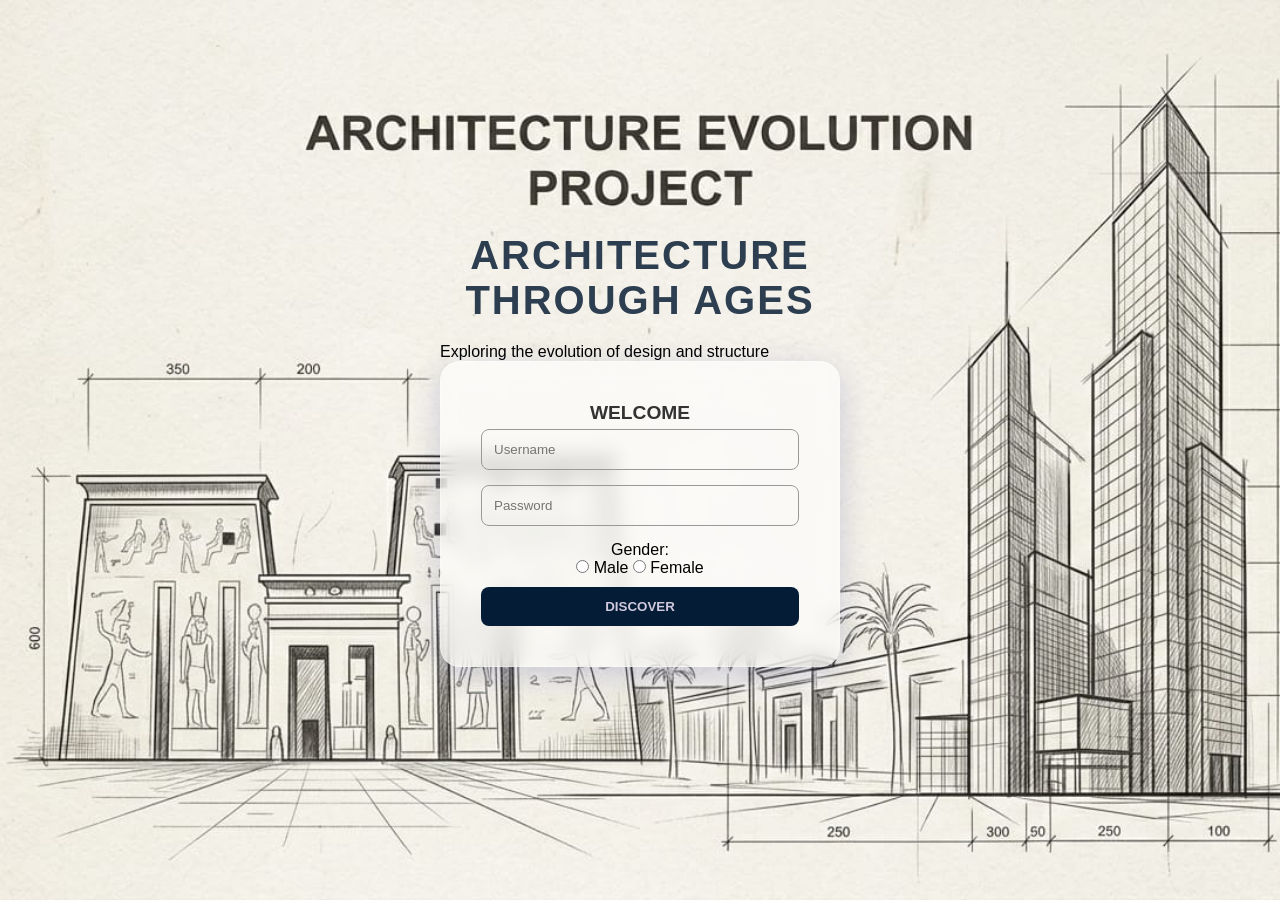
<file: index.html>
<!DOCTYPE html>
<html lang="en">
<head>
    <meta charset="UTF-8">
    <link rel="stylesheet"href="style.css">
    <meta name="viewport" content="width=device-width, initial-scale=1.0">
    <title>Document</title>
</head>
<body>
   <div class="main-container">
        <div class="hero-section">
            <h1>ARCHITECTURE<br>THROUGH AGES</h1>
            <p>Exploring the evolution of design and structure</p>
        </div>

        <div class="login-box">
            <h2>Welcome</h2>
            <form action="page2.html"> <div class="input-group">
                    <input type="text" placeholder="Username">
                </div>

                <div class="input-group">
                    <input type="password" placeholder="Password">
                </div>

                <div class="gender-container">
                    <label>Gender:</label>
                    <div class="radio-options">
                        <input type="radio" id="male" name="gender" value="male">
                        <label for="male">Male</label>
                        <input type="radio" id="female" name="gender" value="female">
                        <label for="female">Female</label>
                    </div>
                </div>

                <button type="submit" class="login-btn">DISCOVER</button>
        
            </form>
        </div>
    </div> 
</body>
</html>
</file>
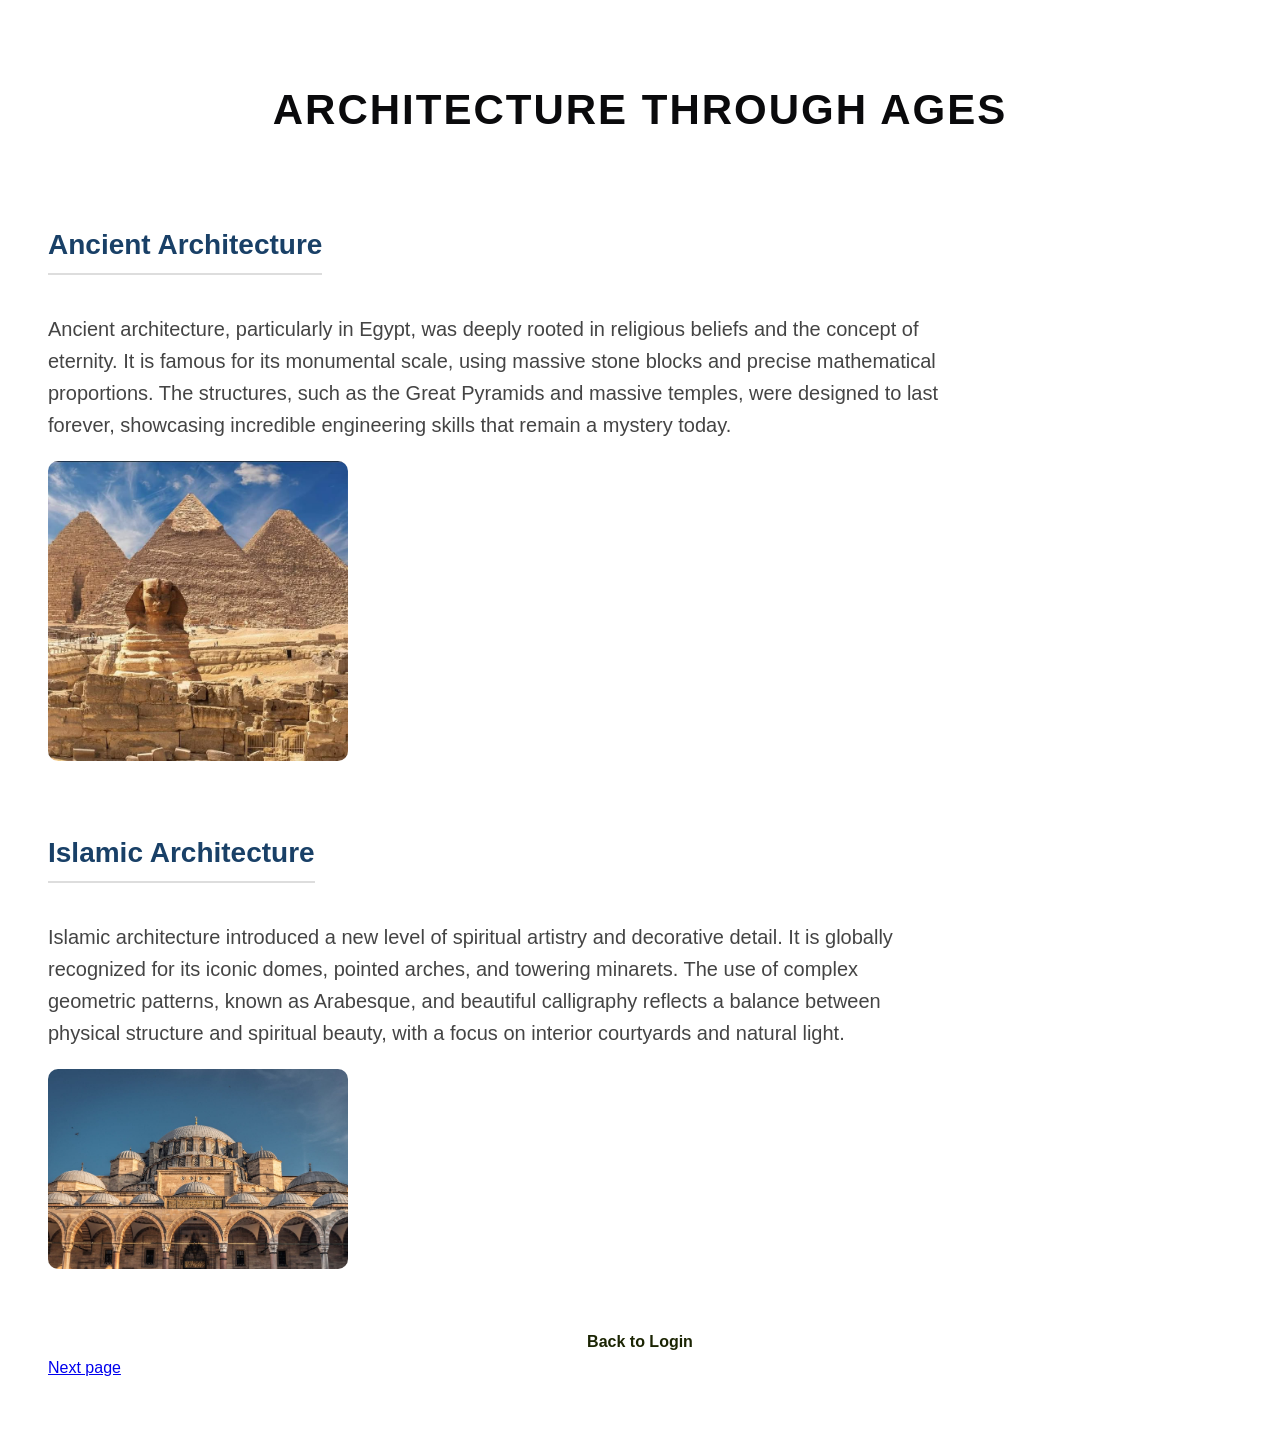
<file: page2.html>
<!DOCTYPE html>
<html lang="en">
<head>
    <meta charset="UTF-8">
    <meta name="viewport" content="width=device-width, initial-scale=1.0">
    <title>Architecture Evolution</title>
    <link rel="stylesheet" href="style2.css">
</head>
<body>

    <main class="main-container">
        <h1>Architecture Through Ages</h1>

        <section class="ancient-era">
            <h2>Ancient Architecture</h2>
            <p>
                Ancient architecture, particularly in Egypt, was deeply rooted in religious beliefs and the concept of eternity. 
                It is famous for its monumental scale, using massive stone blocks and precise mathematical proportions. 
                The structures, such as the Great Pyramids and massive temples, were designed to last forever, 
                showcasing incredible engineering skills that remain a mystery today.
            </p>
             <div style="display: flex; align-items: center; gap: 20px; margin-bottom: 40px;">
    
    <img src="pyramids.jpeg" style="width: 300px; border-radius: 10px;">
</div>
        

        </section>

        <section class="islamic-era">
            <h2>Islamic Architecture</h2>
            <p>
                Islamic architecture introduced a new level of spiritual artistry and decorative detail. 
                It is globally recognized for its iconic domes, pointed arches, and towering minarets. 
                The use of complex geometric patterns, known as Arabesque, and beautiful calligraphy 
                reflects a balance between physical structure and spiritual beauty, with a focus on interior courtyards and natural light.
            </p>
            <div style="display: flex; align-items: center; gap: 20px; margin-bottom: 40px;">
    
    <img src="islamic.jpeg" style="width: 300px; border-radius: 10px;">
</div>
        </section>

        <footer>
            <a href="index.html" class="back-link">Back to Login</a>
        </footer>
    </main>
<a href="page3.html">Next page</a>
</body>
</html>
</file>
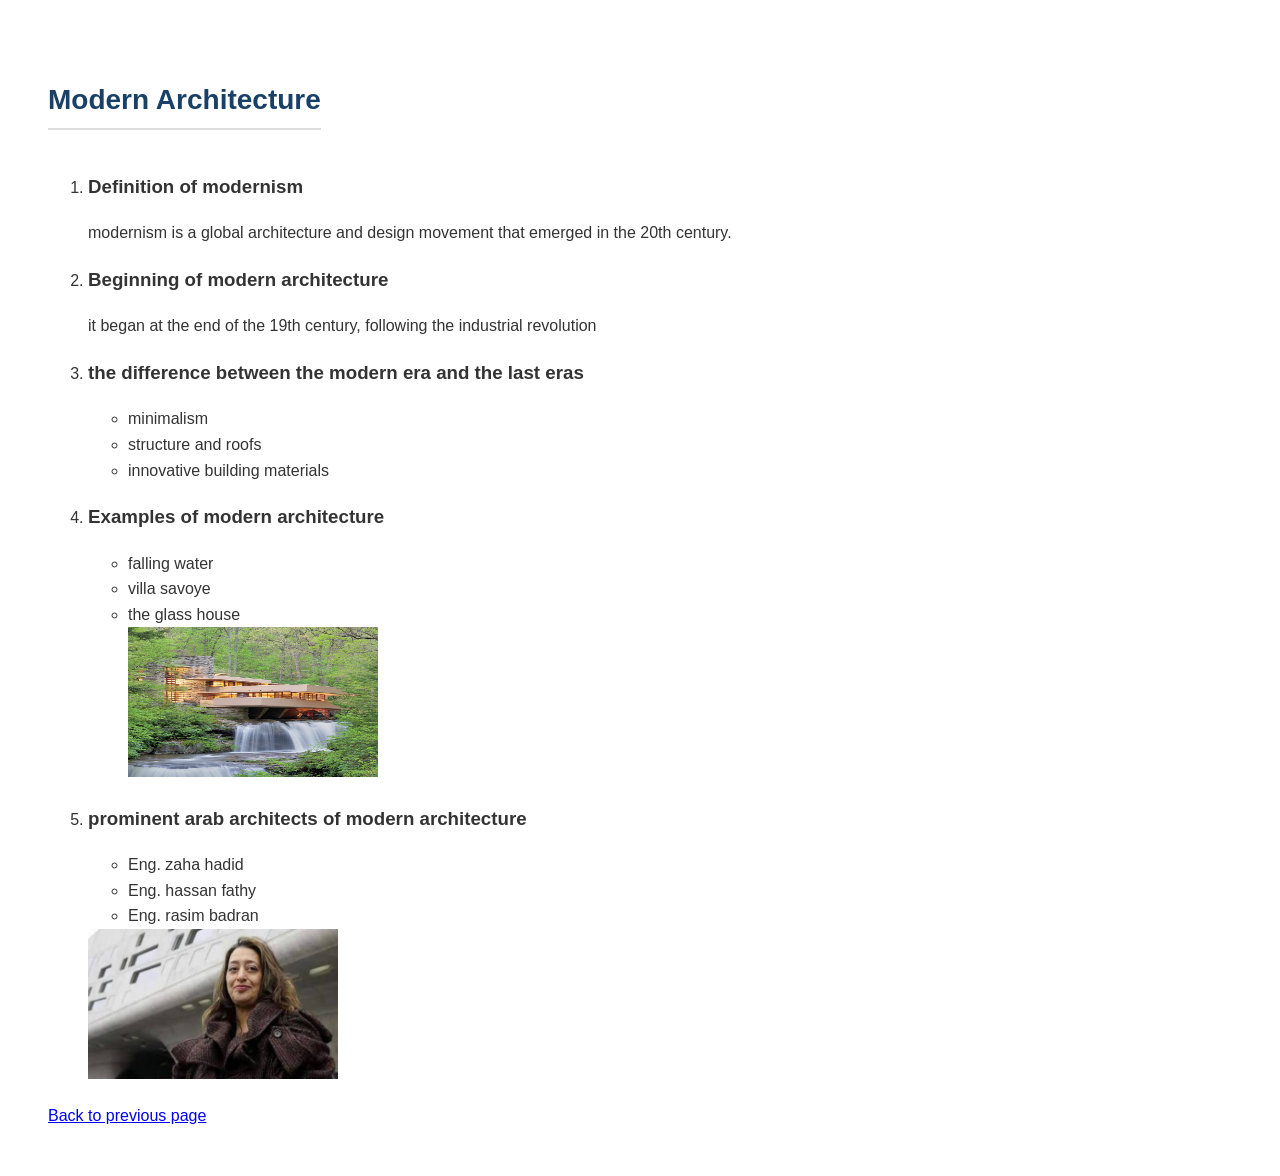
<file: page3.html>
<!DOCTYPE html>
<html lang="en">
<head>
    <meta charset="UTF-8">
    <meta name="viewport" content="width=device-width, initial-scale=1.0">
    <title>page3</title>
    <link rel="stylesheet" href="style3.css">
</head>
<body>
    <header>
        <h2>Modern Architecture</h2>
    </header>

    <main>
        <ol>
            <li>
                <h3>Definition of modernism</h3>
                <p>modernism is a global architecture and design movement that emerged in the 20th century.</p>
            </li>

            <li>
                <h3>Beginning of modern architecture</h3>
                <p>it began at the end of the 19th century, following the industrial revolution</p>
            </li>

            <li>
                <h3>the difference between the modern era and the last eras</h3>
                <ul>
                    <li>minimalism</li>
                    <li>structure and roofs</li>
                    <li>innovative building materials</li>
                </ul>
            </li>

            <li>
                <h3>Examples of modern architecture</h3>
                <ul>
                    <li>falling water</li>
                    <li>villa savoye</li>
                    <li>the glass house</li><img src="falling2.jpeg" width="250" height="150">
            
                </ul>
            </li>

            <li>
                <h3>prominent arab architects of modern architecture</h3>
                <ul>
                    <li>Eng. zaha hadid</li>
                    <li>Eng. hassan fathy</li>
                    <li>Eng. rasim badran</li>
                </ul>
                <img src="zoha.jpeg" width="250" height="150">
            </li>
        </ol>
        <a href="page2.html">Back to previous page</a>
    </main>
</body>
</html>
</file>
<file: style.css>
* {
    margin: 0;
    padding: 0;
    box-sizing: border-box;
    font-family: 'Segoe UI', Tahoma, Geneva, Verdana, sans-serif;
}

body {
    background-image: url('login form pic.jpeg');
    background-size: cover;
    background-position: center;
    background-repeat: no-repeat;
    height: 100vh;
    display: flex;
    flex-direction: column;
    justify-content: center;
    align-items: center;
}

h1 {
    color: #2c3e50;
    font-size: 2.5rem;
    text-transform: uppercase;
    letter-spacing: 2px;
    margin-bottom: 20px;
    text-align: center;
}

.login-box {
    background: rgba(255, 255, 255, 0.6);
    backdrop-filter: blur(10px);
    -webkit-backdrop-filter: blur(10px);
    border: 1px solid rgba(255, 255, 255, 0.3);
    padding: 40px;
    border-radius: 20px;
    width: 400px;
    text-align: center;
    box-shadow: 0 8px 32px 0 rgba(31, 38, 135, 0.2);
}

h2 {
    color: #333;
    font-size: 1.2rem;
    margin-bottom: 5px;
    text-transform: uppercase;
}

p.subtitle {
    font-size: 0.8rem;
    color: #666;
    margin-bottom: 25px;
}

.input-group {
    margin-bottom: 15px;
    text-align: left;
}

input[type="text"], 
input[type="password"] {
    width: 100%;
    padding: 12px;
    border: 1px solid #999;
    border-radius: 8px;
    background: transparent;
    outline: none;
}

.login-btn {
    width: 100%;
    padding: 12px;
    background-color: #041c35;
    color: rgb(208, 201, 221);
    border: none;
    border-radius: 8px;
    cursor: pointer;
    font-weight: bold;
    text-transform: uppercase;
    margin-top: 10px;
    transition: 0.3s;
}

.explore-btn:hover {
    background-color: #05192c;
}

.links {
    margin-top: 15px;
}

.links a {
    display: block;
    font-size: 0.75rem;
    color: #555;
    text-decoration: none;
    margin-bottom: 5px;
}

.links a:hover {
    text-decoration: underline;
}
</file>
<file: style2.css>
body {
    font-family: 'Segoe UI', Tahoma, Geneva, Verdana, sans-serif;
    line-height: 1.6;
    padding: 40px;
    background-color: rgbgray(248, 243, 243);
    color: #333;
}
h1 {
    text-align: center;
    font-size: 42px;
    color: #0a0a0c;
    margin-bottom: 50px;
    text-transform: uppercase;
    letter-spacing: 2px;
}

h2 {
    text-align: left;
    font-size: 28px;
    color: #194067;
    margin-top: 30px;
    border-bottom: 2px solid #ddd;
    display: inline-block;
    padding-bottom: 5px;
}


p {
    text-align: left;
    font-size: 20px;
    color: #444;
    margin-top: 15px;
    max-width: 900px;
}


.back-link {
    display: block;
    text-align: center;
    margin-top: 60px;
    text-decoration: none;
    color: #1b2403;
    font-weight: bold;
}

.back-link:hover {
    text-decoration: underline;
}
</file>
<file: style3.css>
p{text-align: justify; margin-bottom: 15px;
}

body {
    font-family: 'Segoe UI', Tahoma, Geneva, Verdana, sans-serif;
    line-height: 1.6;
    padding: 40px;
    background-color: rgbgray(248, 243, 243);
    color: #333;
}
h2 {
    text-align: left;
    font-size: 28px;
    color: #194067;
    margin-top: 30px;
    border-bottom: 2px solid #ddd;
    display: inline-block;
    padding-bottom: 5px;
}
</file>
